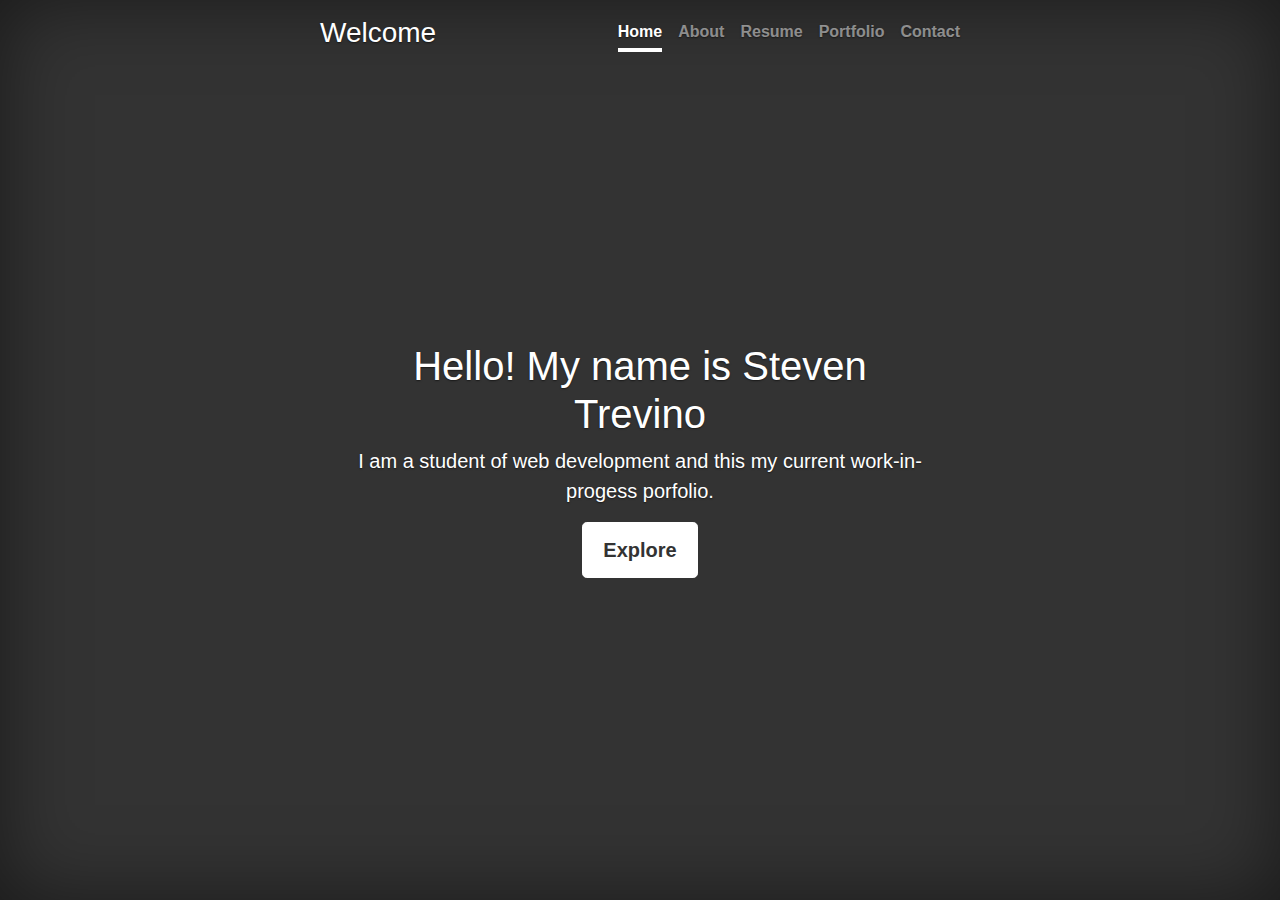
<file: index.html>
<html lang="en">
<head>
    <meta charset="UTF-8">
    <meta http-equiv="X-UA-Compatible" content="IE=edge">
    <meta name="viewport" content="width=device-width, initial-scale=1.0">
    <link rel="stylesheet" href="https://stackpath.bootstrapcdn.com/bootstrap/4.4.1/css/bootstrap.min.css"
    integrity="sha384-Vkoo8x4CGsO3+Hhxv8T/Q5PaXtkKtu6ug5TOeNV6gBiFeWPGFN9MuhOf23Q9Ifjh" crossorigin="anonymous">
    <link rel="stylesheet" href="styles.css">
    <title>Landing Page</title>
    
</head>
<body class="text-center">
    <div class="cover-container d-flex w-100 h-100 p-3 mx-auto flex-column">
  <header class="masthead mb-auto">
    <div class="inner">
      <h3 class="masthead-brand">Welcome</h3>
      <nav class="nav nav-masthead justify-content-center">
        <a class="nav-link active" href="index.html">Home</a>
        <a class="nav-link" href="about.html">About</a>
        <a class="nav-link" href="resume.html">Resume</a>
        <a class="nav-link" href="portfolio.html">Portfolio</a>
        <a class="nav-link" href="contact.html">Contact</a>
      </nav>
    </div>
    <div class="dropdown">
      <button class="btn btn-secondary dropdown-toggle" type="button" id="dropdownMenuButton" data-toggle="dropdown"
        aria-haspopup="true" aria-expanded="false">
        <div class="burger"></div>
        <div class="burger"></div>
        <div class="burger"></div>
      </button>
      <div class="dropdown-menu" aria-labelledby="dropdownMenuButton">
        <a class="dropdown-item" href="./index.html">Home</a>
        <a class="dropdown-item" href="./resume.html">Resume</a>
        <a class="dropdown-item" href="./about.html">About</a>
        <a class="dropdown-item" href="./portfolio.html">Portfolio</a>
        <a class="dropdown-item" href="./contact.html">Contact</a>
      </div>
    </div>
  </header>

  <main role="main" class="inner cover">
    <h1 class="cover-heading">Hello!  My name is Steven Trevino</h1>
    <p class="lead">I am a student of web development and this my current work-in-progess porfolio.</p>
    <p class="lead">
      <a href="portfolio.html" class="btn btn-lg btn-secondary">Explore</a>
    </p>
  </main>

  <footer class="mastfoot mt-auto">
    <div class="inner">
      <!-- <p>Cover template for <a href="https://getbootstrap.com/">Bootstrap</a>, by <a href="https://twitter.com/mdo">@mdo</a>.</p> -->
    </div>
  </footer>
</div>
  <script src="https://code.jquery.com/jquery-3.4.1.slim.min.js"
    integrity="sha384-J6qa4849blE2+poT4WnyKhv5vZF5SrPo0iEjwBvKU7imGFAV0wwj1yYfoRSJoZ+n"
    crossorigin="anonymous"></script>
  <script src="https://cdn.jsdelivr.net/npm/popper.js@1.16.0/dist/umd/popper.min.js"
    integrity="sha384-Q6E9RHvbIyZFJoft+2mJbHaEWldlvI9IOYy5n3zV9zzTtmI3UksdQRVvoxMfooAo"
    crossorigin="anonymous"></script>
  <script src="https://stackpath.bootstrapcdn.com/bootstrap/4.4.1/js/bootstrap.min.js"
    integrity="sha384-wfSDF2E50Y2D1uUdj0O3uMBJnjuUD4Ih7YwaYd1iqfktj0Uod8GCExl3Og8ifwB6"
    crossorigin="anonymous"></script>
</body>
</html>
</file>
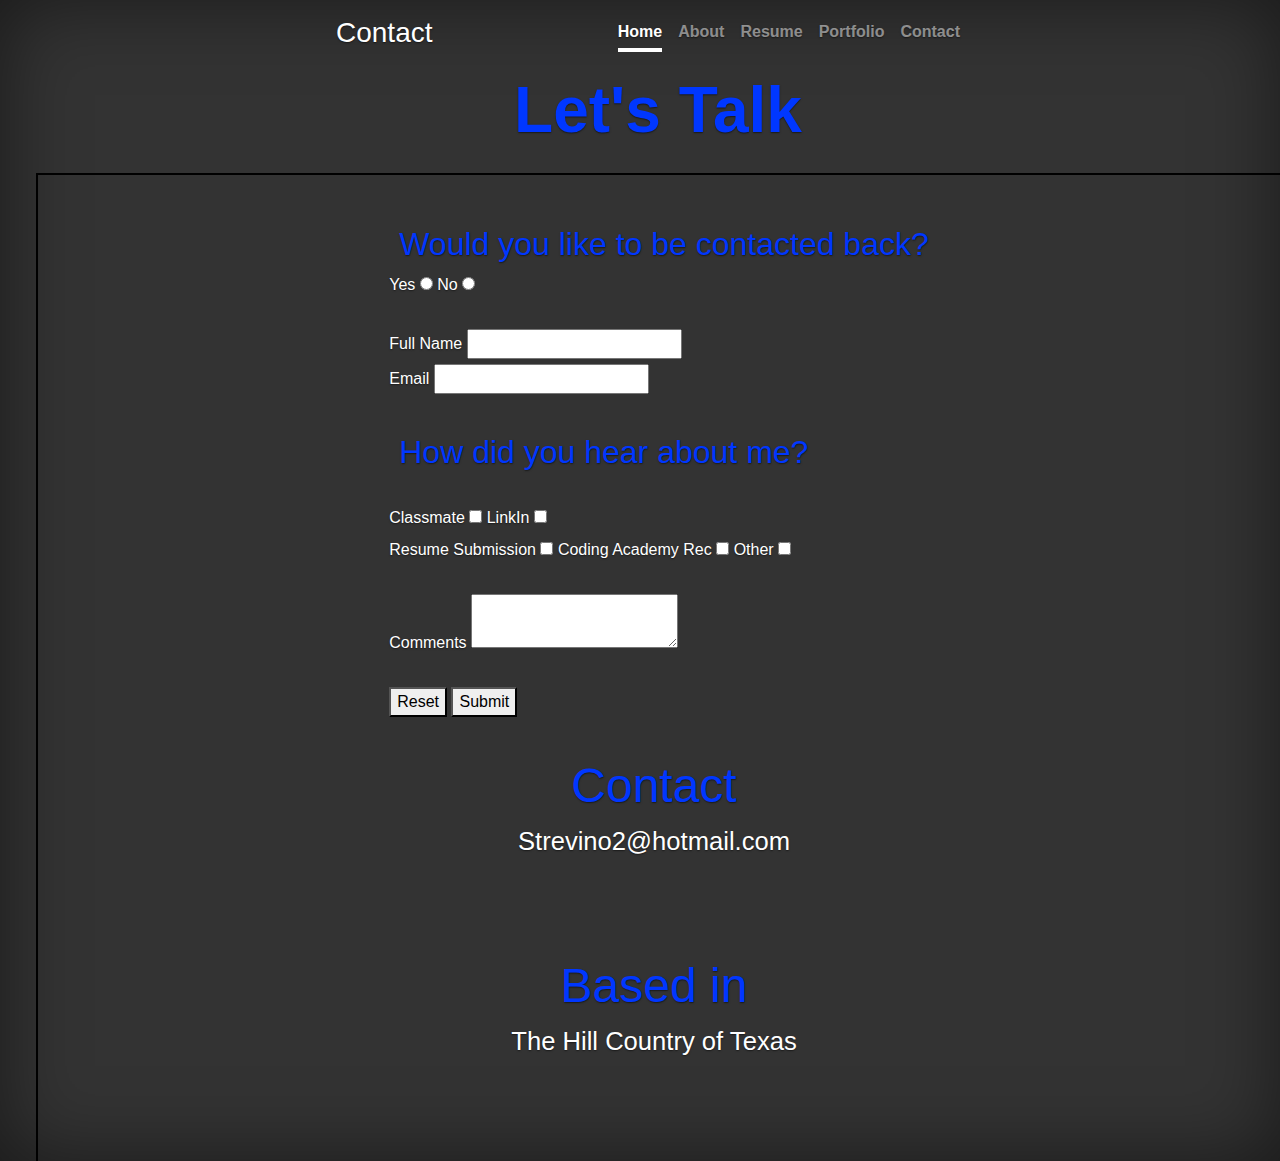
<file: contact.html>
<!DOCTYPE html>
<html lang="en">

<head>
  <meta charset="UTF-8">
  <meta name="viewport" content="width=device-width, initial-scale=1.0">
  <link rel="stylesheet" href="https://stackpath.bootstrapcdn.com/bootstrap/4.4.1/css/bootstrap.min.css"
    integrity="sha384-Vkoo8x4CGsO3+Hhxv8T/Q5PaXtkKtu6ug5TOeNV6gBiFeWPGFN9MuhOf23Q9Ifjh" crossorigin="anonymous">
  <link rel="stylesheet" href="contact-style.css">
  <script src="contact.js"></script>
  <title>Contact Page</title>
</head>

<body class="text-center">
  <div class="cover-container d-flex w-100 h-100 p-3 mx-auto flex-column">
      <header class="masthead mb-auto">
          <div class="inner">
              <h3 class="masthead-brand">Contact</h3>
              <nav class="nav nav-masthead justify-content-center">
                <a class="nav-link active" href="index.html">Home</a>
                <a class="nav-link" href="about.html">About</a>
                <a class="nav-link" href="resume.html">Resume</a>
                <a class="nav-link" href="portfolio.html">Portfolio</a>
                <a class="nav-link" href="contact.html">Contact</a>
              </nav>
          </div>
      </header>
  <div class="whole-container">
    <div class="top-container">
      <header>
        <div class="dropdown">
          <button class="btn btn-secondary dropdown-toggle" type="button" id="dropdownMenuButton" data-toggle="dropdown"
            aria-haspopup="true" aria-expanded="false">
            <div class="burger"></div>
            <div class="burger"></div>
            <div class="burger"></div>
          </button>
          <div class="dropdown-menu" aria-labelledby="dropdownMenuButton">
            <a class="dropdown-item" href="./index.html">Home</a>
            <a class="dropdown-item" href="./resume.html">Resume</a>
            <a class="dropdown-item" href="./about.html">About</a>
            <a class="dropdown-item" href="./portfolio.html">Portfolio</a>
            <a class="dropdown-item" href="./contact.html">Contact</a>
          </div>
        </div>
      </header>
    </div>
    <div class="main-container">
      <!-- <div class="left-container">
        <div class="image-container">
          
          <img src="./myProfilePic.jpg" id="profile-pic" alt="Head shot of Me">
        </div>
        <p>“One of the best programming skills you can have is knowing when to walk away for a while.” – Oscar Godson
        </p>
      </div> -->
      <div class="right-container">
        <h1>Let's Talk</h1>
        <br>
        <div class="info-submit">
          <div class="info-container">
            <h2>Would you like to be contacted back? </h2>
            <div>
              <label for="contact me">Yes</label>
              <input type="radio" name="contact me" id="yes" value="yes">
              <label for="contact me">No</label>
              <input type="radio" name="contact me" id="no" value="no">
            </div>
            <form action="results.html" method="GET" enctype="multipart/form-data">
              <div>
                <br>
                <label for="name">Full Name</label>
                <input type="text" name="name" id="name">
              </div>
              <div>
                <label for="email">Email</label>
                <input type="email" name="email" id="email">
              </div>
              <div>
              </div>
            </Br>
            <div>
              <!-- Gender
              <div>
                <label for="male">Male</label>
                <input type="radio" name="gender" id="male" value="male">
              </div>
              <div>
                <label for="female">Female</label>
                <input type="radio" name="gender" id="female" value="female">
              </div>
              <div>
                <label for="other">Other</label>
                <input type="radio" name="gender" id="other" value="other">
              </div> -->
              </div>
              <h2>How did you hear about me?</h2>
              <div>
                <br>
                <label for="How did you hear about me?">Classmate</label>
                <input type="checkbox" name="Classmate" id="classmate">
                <label for="How did you hear about me?">LinkIn</label>
                <input type="checkbox" name="LinkIn" id="linkin">
              </div>
              <div>
                <label for="How did you hear about me?">Resume Submission</label>
                <input type="checkbox" name="Resume Submission" id="resume submission">
                <label for="How did you hear about me?">Coding Academy Rec</label>
                <input type="checkbox" name="Coding Academy" id="coding academy">
                <label for="How did you hear about me?">Other</label>
                <input type="checkbox" name="other" id="other">
              </div>
              <!-- <div>
          <label for="eyeColor">How did you hear about me? </label>
          <select name="eyeColor" id="eyeColor" multiple>
            <option value="Green">Classmate</option>
            <option value="Green">Resume Submission</option>
            <option value="Green">LinkIn</option>
            <option label="Coding Academy Rec" value="Red"></option>
          </select>
          </div> -->
              <br>
              <div>
                <label for="bio">Comments</label>
                <textarea id="bio" name="bio"></textarea>
              </div>
              <br>
              <input type="hidden" name="hidden" value="hi">
              <!-- <div>
          <label for="file">File</label>
          <input id="file" type="file" name="file">
          </div> -->
              <!-- <div>
          <label for="phone">Phone</label>
          <input type="tel" name="phone" id="phone">
          </div> -->
              <!-- <div>
          <label for="url">URL</label>
          <input type="url" name="url" id="url">
          </div> -->
              <!-- <div>
          <label for="color">Color</label>
          <input type="color" name="color" id="color">
          </div> -->
              <div>
              </div>
              <button type="reset">Reset</button>
              <button type="submit">Submit</button>
            </form>
          </div>
          <div class="contact-container">
            <h4>Contact</h4>
            <p>Strevino2@hotmail.com</p>
            <br>
            <br>
            <br>
            <br>
            <h4>Based in</h4>
            <p>The Hill Country of Texas</p>
          </div>
        </div>
      </div>
    </div>
  </div>
  </div>
  </div>
  <script src="https://code.jquery.com/jquery-3.4.1.slim.min.js"
    integrity="sha384-J6qa4849blE2+poT4WnyKhv5vZF5SrPo0iEjwBvKU7imGFAV0wwj1yYfoRSJoZ+n"
    crossorigin="anonymous"></script>
  <script src="https://cdn.jsdelivr.net/npm/popper.js@1.16.0/dist/umd/popper.min.js"
    integrity="sha384-Q6E9RHvbIyZFJoft+2mJbHaEWldlvI9IOYy5n3zV9zzTtmI3UksdQRVvoxMfooAo"
    crossorigin="anonymous"></script>
  <script src="https://stackpath.bootstrapcdn.com/bootstrap/4.4.1/js/bootstrap.min.js"
    integrity="sha384-wfSDF2E50Y2D1uUdj0O3uMBJnjuUD4Ih7YwaYd1iqfktj0Uod8GCExl3Og8ifwB6"
    crossorigin="anonymous"></script>
</body>

</html>
</file>
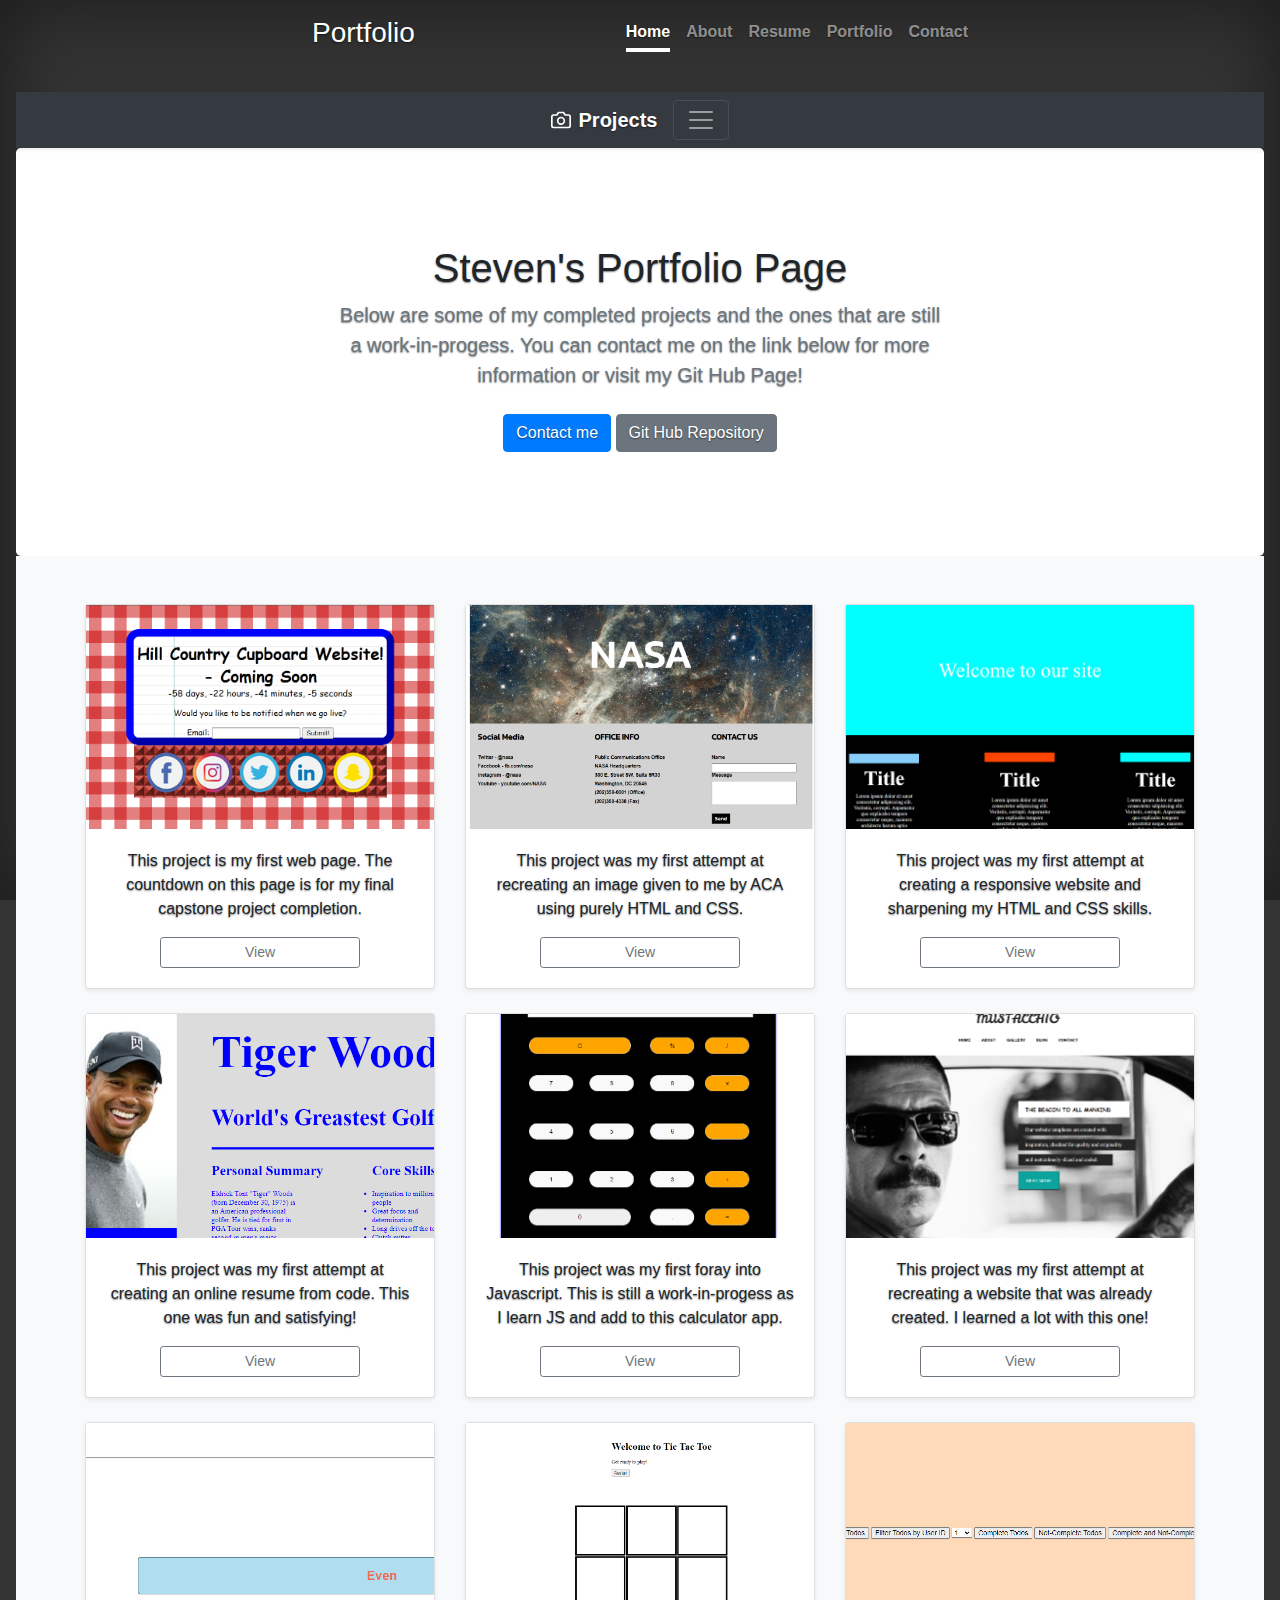
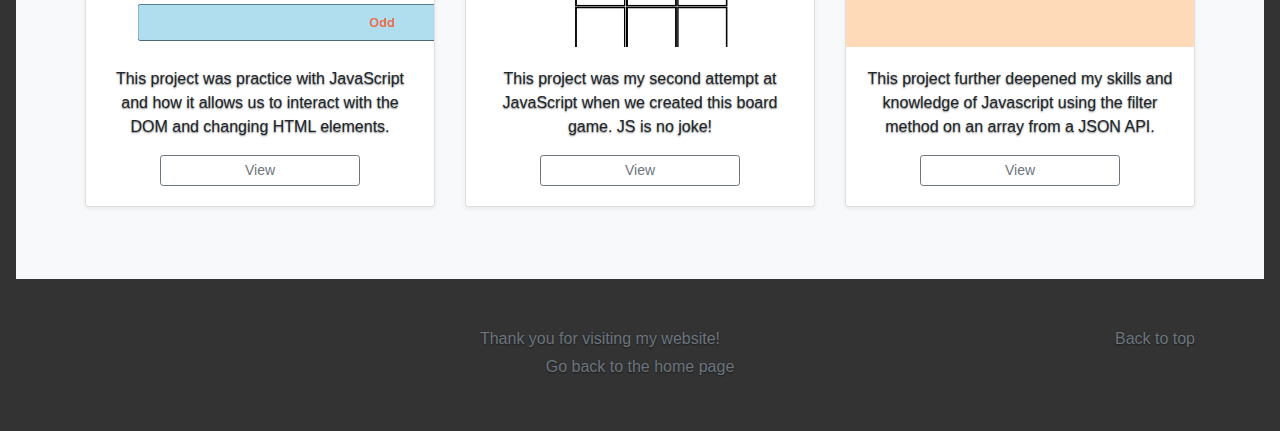
<file: portfolio.html>
<html lang="en">

<head>
    <meta charset="UTF-8">
    <meta http-equiv="X-UA-Compatible" content="IE=edge">
    <meta name="viewport" content="width=device-width, initial-scale=1.0">
    <title>Portfolio</title>
    <link rel="stylesheet" href="https://stackpath.bootstrapcdn.com/bootstrap/4.4.1/css/bootstrap.min.css"
        integrity="sha384-Vkoo8x4CGsO3+Hhxv8T/Q5PaXtkKtu6ug5TOeNV6gBiFeWPGFN9MuhOf23Q9Ifjh" crossorigin="anonymous">
    <link rel="stylesheet" href="portfolio-styles.css">
</head>

<body class="text-center">
    <div class="cover-container d-flex w-100 h-100 p-3 mx-auto flex-column">
        <header class="masthead mb-auto">
            <div class="inner">
                <h3 class="masthead-brand">Portfolio</h3>
                <nav class="nav nav-masthead justify-content-center">
                    <a class="nav-link active" href="index.html">Home</a>
                    <a class="nav-link" href="about.html">About</a>
                    <a class="nav-link" href="resume.html">Resume</a>
                    <a class="nav-link" href="portfolio.html">Portfolio</a>
                    <a class="nav-link" href="contact.html">Contact</a>
                </nav>
            </div>
            <div class="dropdown">
                <button class="btn btn-secondary dropdown-toggle" type="button" id="dropdownMenuButton"
                    data-toggle="dropdown" aria-haspopup="true" aria-expanded="false">
                    <div class="burger"></div>
                    <div class="burger"></div>
                    <div class="burger"></div>
                </button>
                <div class="dropdown-menu" aria-labelledby="dropdownMenuButton">
                    <a class="dropdown-item" href="./index.html">Home</a>
                    <a class="dropdown-item" href="./resume.html">Resume</a>
                    <a class="dropdown-item" href="./about.html">About</a>
                    <a class="dropdown-item" href="./portfolio.html">Portfolio</a>
                    <a class="dropdown-item" href="./contact.html">Contact</a>
                </div>
            </div>
        </header>
        <header class="maincon">
            <div class="collapse bg-dark" id="navbarHeader">
                <div class="container">
                    <div class="row">
                        <div class="col-sm-8 col-md-7 py-4">
                            <h4 class="text-white">About</h4>
                            <p class="text-muted">These projects below are some of my first projects on my journey to
                                learning code. They are not very advanced but as time progresses, I will update this
                                page with more advanced projects that will reflect my progress.</p>
                        </div>
                        <div class="col-sm-4 offset-md-1 py-4">
                            <h4 class="text-white">Contact</h4>
                            <ul class="list-unstyled">
                                <li><a href="#" class="text-white">Follow on Instagram</a></li>
                                <li><a href="#" class="text-white">Like on Facebook</a></li>
                                <li><a href="#" class="text-white">Email: Strevino2@hotmail.com</a></li>
                            </ul>
                        </div>
                    </div>
                </div>
            </div>
            <div class="navbar navbar-dark bg-dark shadow-sm">
                <div class="container d-flex justify-content-between">
                    <a href="#" class="navbar-brand d-flex align-items-center">
                        <svg xmlns="http://www.w3.org/2000/svg" width="20" height="20" fill="none" stroke="currentColor"
                            stroke-linecap="round" stroke-linejoin="round" stroke-width="2" aria-hidden="true"
                            class="mr-2" viewBox="0 0 24 24" focusable="false">
                            <path
                                d="M23 19a2 2 0 0 1-2 2H3a2 2 0 0 1-2-2V8a2 2 0 0 1 2-2h4l2-3h6l2 3h4a2 2 0 0 1 2 2z" />
                            <circle cx="12" cy="13" r="4" />
                        </svg>
                        <strong>Projects</strong>
                    </a>
                    <button class="navbar-toggler" type="button" data-toggle="collapse" data-target="#navbarHeader"
                        aria-controls="navbarHeader" aria-expanded="false" aria-label="Toggle navigation">
                        <span class="navbar-toggler-icon"></span>
                    </button>
                </div>
            </div>
        </header>

        <main role="main" class="maincon">

            <section class="jumbotron text-center">
                <div class="container">
                    <h1>Steven's Portfolio Page</h1>
                    <p class="lead text-muted">Below are some of my completed projects and the ones that are still a
                        work-in-progess. You can contact me on the link below for more information or visit my Git Hub
                        Page! </p>
                    <p>
                        <a href="contact.html" class="btn btn-primary my-2">Contact me</a>
                        <a href="https://github.com/Strevino2" class="btn btn-secondary my-2">Git Hub Repository</a>
                    </p>
                </div>
            </section>

            <div class="album py-5 bg-light">
                <div class="container">

                    <div class="row">
                        <div class="col-md-4">
                            <div class="card mb-4 shadow-sm">
                                <img src="Firstcodingpage.png" class="filter" alt="sample image of a doodle countdown">
                                <!-- <svg class="bd-placeholder-img card-img-top" width="100%" height="225" xmlns="http://www.w3.org/2000/svg" preserveAspectRatio="xMidYMid slice" focusable="false" role="img" aria-label="Placeholder: Thumbnail"><title>Placeholder</title><rect width="100%" height="100%" fill="#55595c"/><text x="50%" y="50%" fill="#eceeef" dy=".3em">Thumbnail</text></svg> -->
                                <div class="card-body">
                                    <p class="card-text">This project is my first web page.  The countdown on this page is for my final capstone project completion.</p>
                                    <div class="d-flex justify-content-between align-items-center">
                                        <div class="btn-group">
                                            <button type="button" class="btn btn-sm btn-outline-secondary viewbtn">
                                                <a href="https://strevino2.github.io/super-doodle/"
                                                    class="viewbtn">View</a>
                                            </button>
                                        </div>
                                    </div>
                                </div>
                            </div>
                        </div>
                        <div class="col-md-4">
                            <div class="card mb-4 shadow-sm">
                                <img src="nasa.png" class="filter" alt="sample image of a Nasa image">
                                <!-- <svg class="bd-placeholder-img card-img-top photo" width="100%" height="225" xmlns="http://www.w3.org/2000/svg" preserveAspectRatio="xMidYMid slice" focusable="false" role="img" aria-label="Placeholder: Thumbnail"><title>Placeholder</title><rect width="100%" height="100%" fill="#55595c"/><text x="50%" y="50%" fill="#eceeef" dy=".3em">Thumbnail</text></svg> -->
                                <div class="card-body">
                                    <p class="card-text">This project was my first attempt at recreating an image given to me by ACA using purely HTML and CSS.</p>
                                    <div class="d-flex justify-content-between align-items-center">
                                        <div class="btn-group">
                                            <button type="button" class="btn btn-sm btn-outline-secondary viewbtn">
                                                <a href="https://strevino2.github.io/NASA-Project/"
                                                class="viewbtn">View</a>
                                            </button>
                                        </div>
                                    </div>
                                </div>
                            </div>
                        </div>
                        <div class="col-md-4">
                            <div class="card mb-4 shadow-sm">
                                <img src="First-responsive-website.png" class="filter"
                                    alt="sample image of a first First-responsive-website">
                                <!-- <svg class="bd-placeholder-img card-img-top" width="100%" height="225" xmlns="http://www.w3.org/2000/svg" preserveAspectRatio="xMidYMid slice" focusable="false" role="img" aria-label="Placeholder: Thumbnail"><title>Placeholder</title><rect width="100%" height="100%" fill="#55595c"/><text x="50%" y="50%" fill="#eceeef" dy=".3em">Thumbnail</text></svg> -->
                                <div class="card-body">
                                    <p class="card-text">This project was my first attempt at creating a responsive website and sharpening my HTML and CSS skills.</p>
                                    <div class="d-flex justify-content-between align-items-center">
                                        <div class="btn-group">
                                            <button type="button" class="btn btn-sm btn-outline-secondary viewbtn">
                                                <a href="https://strevino2.github.io/First-Responsive-Website/" 
                                                class="viewbtn">View</a>
                                            </button>
                                        </div>
                                    </div>
                                </div>
                            </div>
                        </div>
                        <div class="col-md-4">
                            <div class="card mb-4 shadow-sm">
                                <img src="Tigerwoodsresume1.png" class="filter"
                                    alt="sample image of tiger woods resume">
                                <!-- <svg class="bd-placeholder-img card-img-top"   width="100%" height="225" xmlns="http://www.w3.org/2000/svg" preserveAspectRatio="xMidYMid slice" focusable="false" role="img" aria-label="Placeholder: Thumbnail"><title>Placeholder</title><rect width="100%" height="100%" fill="#55595c"/><text x="50%" y="50%" fill="#eceeef" dy=".3em">Thumbnail</text></svg> -->
                                <div class="card-body">
                                    <p class="card-text">This project was my first attempt at creating an online resume from code.  This one was fun and satisfying!</p>
                                    <div class="d-flex justify-content-between align-items-center">
                                        <div class="btn-group">
                                            <button type="button" class="btn btn-sm btn-outline-secondary viewbtn">
                                                <a href="https://strevino2.github.io/ACA_ResumeProject/"
                                                    class="viewbtn">View</a>
                                            </button>
                                        </div>
                                    </div>
                                </div>
                            </div>
                        </div>
                        <div class="col-md-4">
                            <div class="card mb-4 shadow-sm">
                                <img src="calculator1.png" class="filter" alt="sample image of calculator application">
                                <!-- <svg class="bd-placeholder-img card-img-top" width="100%" height="225" xmlns="http://www.w3.org/2000/svg" preserveAspectRatio="xMidYMid slice" focusable="false" role="img" aria-label="Placeholder: Thumbnail"><title>Placeholder</title><rect width="100%" height="100%" fill="#55595c"/><text x="50%" y="50%" fill="#eceeef" dy=".3em">Thumbnail</text></svg> -->
                                <div class="card-body">
                                    <p class="card-text">This project was my first foray into Javascript.  This is still a work-in-progess as I learn JS and add to this calculator app.</p>
                                    <div class="d-flex justify-content-between align-items-center">
                                        <div class="btn-group">
                                            <button type="button" class="btn btn-sm btn-outline-secondary viewbtn">
                                                <a href="https://strevino2.github.io/calculator-app-101/index1.html"
                                                    class="viewbtn">View</a>
                                            </button>
                                        </div>
                                    </div>
                                </div>
                            </div>
                        </div>
                        <div class="col-md-4">
                            <div class="card mb-4 shadow-sm">
                                <img src="Barber.png" class="filter" alt="sample image of a barber website">
                                <!-- <svg class="bd-placeholder-img card-img-top" width="100%" height="225" xmlns="http://www.w3.org/2000/svg" preserveAspectRatio="xMidYMid slice" focusable="false" role="img" aria-label="Placeholder: Thumbnail"><title>Placeholder</title><rect width="100%" height="100%" fill="#55595c"/><text x="50%" y="50%" fill="#eceeef" dy=".3em">Thumbnail</text></svg> -->
                                <div class="card-body">
                                    <p class="card-text">This project was my first attempt at recreating a website that was already created.  I learned a lot with this one!</p>
                                    <div class="d-flex justify-content-between align-items-center">
                                        <div class="btn-group">
                                            <button type="button" class="btn btn-sm btn-outline-secondary viewbtn">
                                                <a href="https://strevino2.github.io/barberSalonWebsite/"
                                                    class="viewbtn">View</a>
                                            </button>
                                        </div>
                                    </div>
                                </div>
                            </div>
                        </div>
                        <div class="col-md-4">
                            <div class="card mb-4 shadow-sm">
                                <img src="evenodd1.png" class="filter" alt="sample image of a Even Odd list website">
                                <!-- <svg class="bd-placeholder-img card-img-top" width="100%" height="225" xmlns="http://www.w3.org/2000/svg" preserveAspectRatio="xMidYMid slice" focusable="false" role="img" aria-label="Placeholder: Thumbnail"><title>Placeholder</title><rect width="100%" height="100%" fill="#55595c"/><text x="50%" y="50%" fill="#eceeef" dy=".3em">Thumbnail</text></svg> -->
                                <div class="card-body">
                                    <p class="card-text">This project was practice with JavaScript and how it allows us to interact with the DOM and changing HTML elements. </p>
                                    <div class="d-flex justify-content-between align-items-center">
                                        <div class="btn-group">
                                            <button type="button" class="btn btn-sm btn-outline-secondary viewbtn">
                                                <a href="https://strevino2.github.io/evenOdd-lists/"
                                                    class="viewbtn">View</a>
                                            </button>
                                        </div>
                                    </div>
                                </div>
                            </div>
                        </div>
                        <div class="col-md-4">
                            <div class="card mb-4 shadow-sm">
                                <img src="Tictactoe1.png" class="filter" alt="sample image of a TicTacToe website">
                                <!-- <svg class="bd-placeholder-img card-img-top" width="100%" height="225" xmlns="http://www.w3.org/2000/svg" preserveAspectRatio="xMidYMid slice" focusable="false" role="img" aria-label="Placeholder: Thumbnail"><title>Placeholder</title><rect width="100%" height="100%" fill="#55595c"/><text x="50%" y="50%" fill="#eceeef" dy=".3em">Thumbnail</text></svg> -->
                                <div class="card-body">
                                    <p class="card-text">This project was my second attempt at JavaScript when we created this board game.  JS is no joke! </p>
                                    <div class="d-flex justify-content-between align-items-center">
                                        <div class="btn-group">
                                            <button type="button" class="btn btn-sm btn-outline-secondary viewbtn">
                                                <a href="https://strevino2.github.io/TicTacToe-101/"
                                                    class="viewbtn">View</a>
                                            </button>
                                        </div>
                                    </div>
                                </div>
                            </div>
                        </div>
                        <div class="col-md-4">
                            <div class="card mb-4 shadow-sm">
                                <img src="FilteringTodos1.png" class="filter"
                                    alt="sample image of a filtering json website">
                                <!-- <svg class="bd-placeholder-img card-img-top" width="100%" height="225" xmlns="http://www.w3.org/2000/svg" preserveAspectRatio="xMidYMid slice" focusable="false" role="img" aria-label="Placeholder: Thumbnail"><title>Placeholder</title><rect width="100%" height="100%" fill="#55595c"/><text x="50%" y="50%" fill="#eceeef" dy=".3em">Thumbnail</text></svg> -->
                                <div class="card-body">
                                    <p class="card-text">This project further deepened my skills and knowledge of Javascript using the filter method on an array from a JSON API.</p>
                                    <div class="d-flex justify-content-between align-items-center">
                                        <div class="btn-group">
                                            <button type="button" class="btn btn-sm btn-outline-secondary viewbtn">
                                                <a href="https://strevino2.github.io/Dummy-Data-Todo-List/"
                                                    class="viewbtn">View</a>
                                            </button>
                                        </div>
                                    </div>
                                </div>
                            </div>
                        </div>
                    </div>
                </div>
            </div>

        </main>

        <footer class="text-muted maincon">
            <div class="container">
                <p class="float-right">
                    <a href="#">Back to top</a>
                </p>
                <p>Thank you for visiting my website!</p>
                <p> <a href="index.html">Go back to the home page</a></p>
            </div>
        </footer>
        <script src="https://code.jquery.com/jquery-3.4.1.slim.min.js"
            integrity="sha384-J6qa4849blE2+poT4WnyKhv5vZF5SrPo0iEjwBvKU7imGFAV0wwj1yYfoRSJoZ+n"
            crossorigin="anonymous"></script>
        <script src="https://cdn.jsdelivr.net/npm/popper.js@1.16.0/dist/umd/popper.min.js"
            integrity="sha384-Q6E9RHvbIyZFJoft+2mJbHaEWldlvI9IOYy5n3zV9zzTtmI3UksdQRVvoxMfooAo"
            crossorigin="anonymous"></script>
        <script src="https://stackpath.bootstrapcdn.com/bootstrap/4.4.1/js/bootstrap.min.js"
            integrity="sha384-wfSDF2E50Y2D1uUdj0O3uMBJnjuUD4Ih7YwaYd1iqfktj0Uod8GCExl3Og8ifwB6"
            crossorigin="anonymous"></script>
</body>

</html>
</file>
<file: styles.css>
a,
a:focus,
a:hover {
  color: #fff;
}

/* Custom default button */
.btn-secondary,
.btn-secondary:hover,
.btn-secondary:focus {
  color: #333;
  text-shadow: none; /* Prevent inheritance from `body` */
  background-color: #fff;
  border: .05rem solid #fff;
}


/*
 * Base structure
 */

html,
body {
  height: 100%;
  background-color: #333;
}

body {
  display: -ms-flexbox;
  display: flex;
  color: #fff;
  text-shadow: 0 .05rem .1rem rgba(0, 0, 0, .5);
  box-shadow: inset 0 0 5rem rgba(0, 0, 0, .5);
}

.cover-container {
  max-width: 42em;
}


/*
 * Header
 */
.masthead {
  margin-bottom: 2rem;
}

.masthead-brand {
  margin-bottom: 0;
}

.nav-masthead .nav-link {
  padding: .25rem 0;
  font-weight: 700;
  color: rgba(255, 255, 255, .5);
  background-color: transparent;
  border-bottom: .25rem solid transparent;
}

.nav-masthead .nav-link:hover,
.nav-masthead .nav-link:focus {
  border-bottom-color: rgba(255, 255, 255, .25);
}

.nav-masthead .nav-link + .nav-link {
  margin-left: 1rem;
}

.nav-masthead .active {
  color: #fff;
  border-bottom-color: #fff;
}

.bd-placeholder-img {
    font-size: 1.125rem;
    text-anchor: middle;
    -webkit-user-select: none;
    -moz-user-select: none;
    -ms-user-select: none;
    user-select: none;
  }

.dropdown {
    display: none;
}

.burger {
    width: 35px;
    height: 5px;
    background-color: black;
    margin: 6px 0;
}

@media (min-width: 768px) {
    .bd-placeholder-img-lg {
      font-size: 3.5rem;
    }
  }

@media (max-width: 495px) {
  .dropdown {
    display: block;
    padding-top: 40px;
}

.dropdown-toggle::after {
    display: none;
}

.nav {
  display: none;
}

}

@media (min-width: 48em) {
  .masthead-brand {
    float: left;
  }
  .nav-masthead {
    float: right;
  }
}


/*
 * Cover
 */
.cover {
  padding: 0 1.5rem;
}
.cover .btn-lg {
  padding: .75rem 1.25rem;
  font-weight: 700;
}


/*
 * Footer
 */
.mastfoot {
  color: rgba(255, 255, 255, .5);
}
</file>
<file: contact-style.css>
a,
a:focus,
a:hover {
  color: #fff;
}

/* Custom default button */
.btn-secondary,
.btn-secondary:hover,
.btn-secondary:focus {
  color: #333;
  text-shadow: none; /* Prevent inheritance from `body` */
  background-color: #fff;
  border: .05rem solid #fff;
}


/*
 * Base structure
 */

html,
body {
  height: 100%;
  background-color: #333;
}

body {
  display: -ms-flexbox;
  display: flex;
  color: #fff;
  text-shadow: 0 .05rem .1rem rgba(0, 0, 0, .5);
  box-shadow: inset 0 0 5rem rgba(0, 0, 0, .5);
}

.cover-container {
  padding-bottom: 0px !important;
  padding-right: 0px !important;
}

/* .maincon {
    width: 100vw;
    margin-left: 0 !important;
} */

/*
 * Header
 */
.masthead {
  margin-bottom: 2rem;
  width: 39em;
  margin-left: auto!important;
  margin-right: auto!important;
}


.masthead-brand {
  margin-bottom: 0;
}

.nav-masthead .nav-link {
  padding: .25rem 0;
  font-weight: 700;
  color: rgba(255, 255, 255, .5);
  background-color: transparent;
  border-bottom: .25rem solid transparent;
}

.nav-masthead .nav-link:hover,
.nav-masthead .nav-link:focus {
  border-bottom-color: rgba(255, 255, 255, .25);
}

.nav-masthead .nav-link + .nav-link {
  margin-left: 1rem;
}

.nav-masthead .active {
  color: #fff;
  border-bottom-color: #fff;
}

.bd-placeholder-img {
    font-size: 1.125rem;
    text-anchor: middle;
    -webkit-user-select: none;
    -moz-user-select: none;
    -ms-user-select: none;
    user-select: none;
  }

.filter {
    height: 224px;
    object-fit: cover;
}

.jumbotron {
    padding-top: 3rem;
    padding-bottom: 3rem;
    margin-bottom: 0;
    background-color: #fff;
  }

.whole-container {
    /* height: auto; */
    margin: 0;
}

.main-container {
    display: flex;
    width: 100%;
    flex-direction: row;
    justify-content: space-evenly;
}

/* #profile-pic {
    object-fit: cover;
    width: 320px;
    margin: 0% auto;
} */

.about {
    display: flex;
    justify-content: center;
    text-align: center; 
    align-items: center; 
}

/* .small-text {
    color: black;
    font-size: 10px;
    margin: 3% auto;
} */
/* 
.left-container {
    height: 100%;
    display: flex;
    flex-direction: column;
    align-items: center;
    padding: 80px 80px 80px 80px;
    width: 600px;
}

.left-container>p {
    display: flex;
    justify-content: center;
    align-items: center;
    height: 80px;
    width: 320px;
    background-color: hsla(227, 100%, 50%, 0.63);
    text-align: center;
} */

.right-container {
    display: flex;
    justify-content: space-between;
    flex-direction: column;
    height: 100%;
    width: 100%;
    padding-top: 20px;
    padding-left: 200px;
}

h1 {
    padding-top: 0px;
    width: 100%;
    margin: 0;
    font-size: 7.0em;
    font-weight: bold;
    color: hsla(227, 100%, 50%);
}

.info-submit {
    display: flex;
    justify-content: space-around;
    /* align-items: flex-start; */
    border: 2px solid black;
    border-bottom: none;
    border-right: none;
    padding: 40px 140px 80px 60px;
}

h2 {
    margin: 0;
    padding: 10px;
    color: hsla(227, 100%, 50%);
}

h4 {
    font-size: 3.0em;
    color:hsla(227, 100%, 50%);
}

p {
    font-size: 1.0em;
}

.contact-container {
    padding: 0px 20px 20px 60px;
    /* display: flex;
    flex-direction: column; */
}

.contact-container p {
    font-size: 1.6em;
}

.info-container {
    padding-left: 0;
    text-align: start;
}
/* @media (min-width: 992px) {
} */

.dropdown {
    display: none;
}

.burger {
    width: 35px;
    height: 5px;
    background-color: black;
    margin: 6px 0;
}

@media (max-width: 1342px) {
    /* .logo {
        width: 150px;
        height: 100px;
        margin: 0% 8%;
        align-items: center;
      }

    #profile-pic {
        width: 240px;
        height: 500px;
        padding-bottom: 10px;
        margin: 0%;
        display: flex;
        justify-content: center;
        align-items: center;
    }

    nav {
        display: none;
        justify-content: center;
        flex-wrap: wrap;
        width: 100%;
        padding-right: 0;  
    } */

    
    .dropdown-toggle::after {
        display: none;
    }
    
    /* header {
        display: flex;
        flex-direction: column-reverse;
        align-items: center;
        justify-content: space-evenly;
        width: 100%;
        height: 400px;
        background-color: hsla(227, 100%, 50%);
    } */
    .main-container {
        display: flex;
        /* height: 100%; */
        width: 100%;
        flex-direction: column-reverse;
        justify-content: center;
        align-items: center;
    }
    
    /* .left-container {
        padding: 40px 0px 0px 0px;
        justify-content: center;
        align-items: center;
        width: 100%;
    } */
    
    .right-container {
        width: 100%;
        word-wrap: wrap;
        padding-left: 20px;
    }
    
    .info-container {
        padding-left: 20px;
        /* width: 100%; */
    }
    
    .info-submit {
        /* width: 100%; */
        display: flex;
        flex-direction: column;
        align-items: center;
        padding-left: 10px;
        padding-right: 20px;
    }
    
    h1 {
        text-align: center;
        font-size: 4.0em;    
    }
    
    p {
        font-size: 1.6em;
        margin: auto;
    }
    
    /* .left-container>p {
        font-size: .8em;
        width: 200px;
    } */
    
    .contact-container {
        padding-left: 20px;
    }

    html body {
        height: auto;
    }
    
}

@media (min-width: 768px) {
    .jumbotron {
        padding-top: 6rem;
        padding-bottom: 6rem;
    }
}

.jumbotron p:last-child {
    margin-bottom: 0;
}

.jumbotron h1 {
    font-weight: 300;
}

.jumbotron .container {
    max-width: 40rem;
}

footer {
    padding-top: 3rem;
    padding-bottom: 3rem;
}

footer p {
    margin-bottom: .25rem;
}

form {
    padding-bottom: 40px;
}

@media (max-width: 695px) {
    .masthead {
      width: auto;
    }
  }

@media (max-width: 495px) {
    .nav {
        display: none;
    }

    .dropdown {
        display: block;
        padding-top: 40px;
        padding-bottom: 20px;
    }

    .contact-container p {
        font-size: 1.2em;
    }

    .cover-container {
        padding-bottom: 16px !important;
        padding-right: 16px !important;
    }

    .right-container {
        padding-top: 10px;
      }
}


@media (max-width: 300px) {
      p {
          font-size: 1.0em;
          margin: auto;
        }
        
        /* .left-container>p {
            font-size: .9em;
            width: auto;
        } */
        
        h3 {
            font-size: 2.0em;
        }
        
        .contact-container p {
            font-size: .9em;
        }
        /* #profile-pic {
            width: 100%;
        } */
        
        /* .logo {
            width: 100px;
            height: 70px;
            margin: 0% 0%;
            align-items: center;
        } */
        
        .info-container {
            padding-left: 5px;
        }
    }
    
    @media (min-width: 48em) {
      .masthead-brand {
        float: left;
      }
      .nav-masthead {
        float: right;
      }
    }
    
    .cover {
      padding: 0 1.5rem;
    }
    .cover .btn-lg {
      padding: .75rem 1.25rem;
      font-weight: 700;
    }
    
    .mastfoot {
      color: rgba(255, 255, 255, .5);
    }
</file>
<file: portfolio-styles.css>
a {
  color: #6c757d;
}
a:focus,
a:hover {
  color: #fff;
}

/* Custom default button */
/* .btn-secondary,
.btn-secondary:hover,
.btn-secondary:focus {
  color: #333;
  text-shadow: none;
  background-color: #fff;
  border: .05rem solid #fff;
} */


/*
 * Base structure
 */

html,
body {
  height: 100%;
  background-color: #333;
}

body {
  display: -ms-flexbox;
  display: flex;
  /* color: #fff; */
  text-shadow: 0 .05rem .1rem rgba(0, 0, 0, .5);
  box-shadow: inset 0 0 5rem rgba(0, 0, 0, .5);
}

.viewbtn {
  color: #6c757d !important;
  width: 200px;
  padding-left: 40px;
  padding-right: 40px;
}

.viewbtn:hover {
  color: white !important;
  text-decoration: none;
}

h3 {
  color: white;
}

.justify-content-between {
  /* -ms-flex-pack: justify!important; */
  justify-content: center !important;
}
/* .cover-container {
  max-width: 42em;
} */

/* .maincon {
    width: 100vw;
    margin-left: 0 !important;
} */

/*
 * Header
 */
.masthead {
  margin-bottom: 2rem;
  width: 41em;
  margin-left: auto!important;
  margin-right: auto!important;
  padding-bottom: 40px;
}


.masthead-brand {
  margin-bottom: 0;
}

.nav-masthead .nav-link {
  padding: .25rem 0;
  font-weight: 700;
  color: rgba(255, 255, 255, .5);
  background-color: transparent;
  border-bottom: .25rem solid transparent;
}

.nav-masthead .nav-link:hover,
.nav-masthead .nav-link:focus {
  border-bottom-color: rgba(255, 255, 255, .25);
}

.nav-masthead .nav-link + .nav-link {
  margin-left: 1rem;
}

.nav-masthead .active {
  color: #fff;
  border-bottom-color: #fff;
}

.bd-placeholder-img {
    font-size: 1.125rem;
    text-anchor: middle;
    -webkit-user-select: none;
    -moz-user-select: none;
    -ms-user-select: none;
    user-select: none;
  }

.filter {
    height: 224px;
    object-fit: cover;
}

.jumbotron {
    padding-top: 3rem;
    padding-bottom: 3rem;
    margin-bottom: 0;
    background-color: #fff;
  }

.dropdown {
    display: none;
}

.dropdown-toggle::after {
    display: none;
}


.burger {
    width: 35px;
    height: 5px;
    background-color: black;
    margin: 6px 0;
}

.jumbotron p:last-child {
  margin-bottom: 0;
}

.jumbotron h1 {
  font-weight: 300;
}

.jumbotron .container {
  max-width: 40rem;
}

footer {
  padding-top: 3rem;
  padding-bottom: 3rem;
}

footer p {
  margin-bottom: .25rem;
}

@media (min-width: 768px) {
  .jumbotron {
    padding-top: 6rem;
    padding-bottom: 6rem;
  }
}

@media (max-width: 695px) {
  .masthead {
    width: auto;
  }
}

@media (max-width: 495px) {
    .nav {
        display: none;
    }

    .dropdown {
        display: block;
        padding-top: 40px;
        padding-bottom: 40px;
    }

    .masthead {
      padding-bottom: 20px;
    }
}

@media (min-width: 48em) {
  .masthead-brand {
    float: left;
  }
  .nav-masthead {
    float: right;
  }
}


/*
 * Cover
 */
.cover {
  padding: 0 1.5rem;
}
.cover .btn-lg {
  padding: .75rem 1.25rem;
  font-weight: 700;
}


/*
 * Footer
 */
.mastfoot {
  color: rgba(255, 255, 255, .5);
}
</file>
